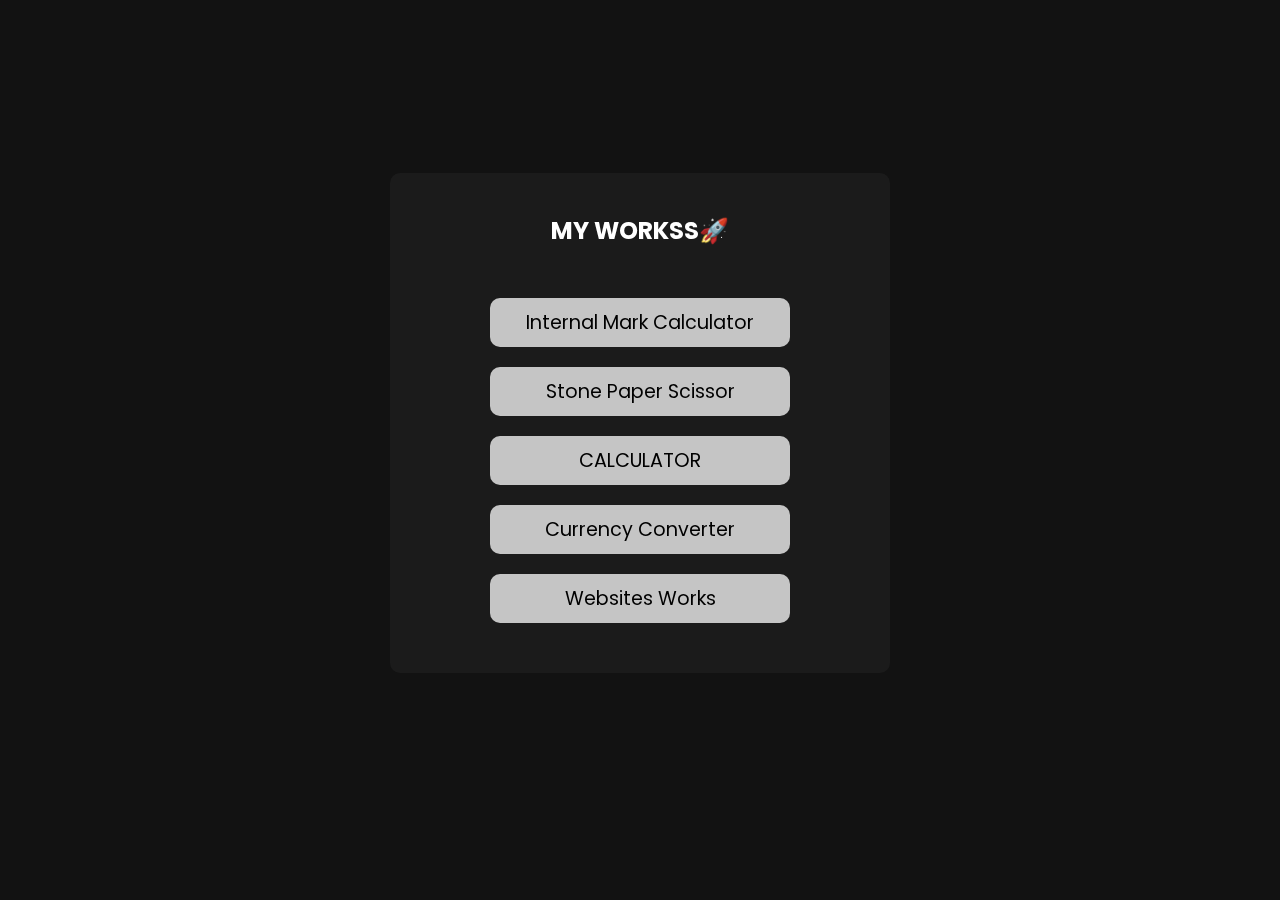
<file: index.html>
<!DOCTYPE html>
<html lang="en">

<head>
    <meta charset="UTF-8">
    <meta name="viewport" content="width=device-width, initial-scale=1.0">
    <title>🚀</title>
    <link href="style.css" rel="stylesheet">
    <link rel="preconnect" href="https://fonts.googleapis.com">
    <link rel="preconnect" href="https://fonts.gstatic.com" crossorigin>
    <link href="https://fonts.googleapis.com/css2?family=Poppins:ital,wght@0,100;0,200;0,300;0,400;0,500;0,600;0,700;0,800;0,900;1,100;1,200;1,300;1,400;1,500;1,600;1,700;1,800;1,900&display=swap"rel="stylesheet">
    <link href="web_icon.png" rel="icon">
</head>
<body>
    <div class="container">
        <div class="sub_container">
            <p class="header">MY WORKSS🚀</p>
            <div class="button_container">
                <p id="internal_mark_cal_butt">Internal Mark Calculator</p>
                <p id="stone_paper_scissor_butt">Stone Paper Scissor</p>
                <p id="calculator_butt">CALCULATOR</p>
                <p id="currency_conv_butt">Currency Converter</p>
                <p id="website_button">Websites Works</p>
            </div>
        </div>
    </div>
    <script src="script.js"></script>
</body>
</html>
</file>
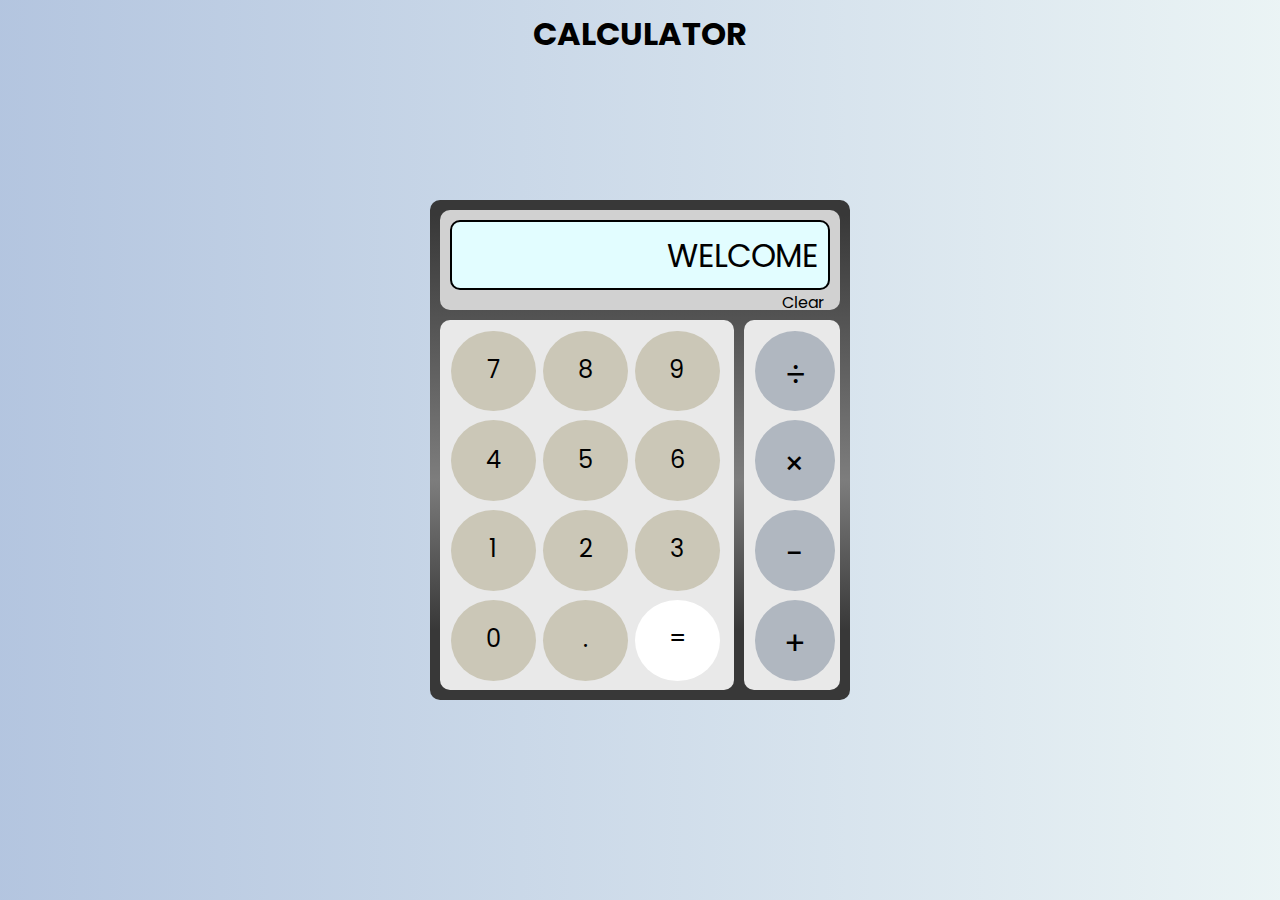
<file: TASK-1[Calculator]/index.html>
<!DOCTYPE html>
<html lang="en">
<head>
    <meta charset="UTF-8">
    <meta name="viewport" content="width=device-width, initial-scale=1.0">
    <title>CALCULATOR</title>
    <link href="style.css" rel="stylesheet">
    <link rel="preconnect" href="https://fonts.googleapis.com">
    <link rel="preconnect" href="https://fonts.gstatic.com" crossorigin>
    <link href="https://fonts.googleapis.com/css2?family=Poppins:ital,wght@0,100;0,200;0,300;0,400;0,500;0,600;0,700;0,800;0,900;1,100;1,200;1,300;1,400;1,500;1,600;1,700;1,800;1,900&display=swap" rel="stylesheet">
</head>
<body>
    <p class="header">CALCULATOR</p>
    <div class="container">
        <div class="displayer_container">
            <div class="displayer"><p id="screen">WELCOME</p></div>
            <p id="clear_button">Clear</p>
        </div>
        <div class="buttons_container">
            <div class="numbers_container">
                    <div class="div1" id="7">7</div>
                    <div class="div2" id="8">8</div>
                    <div class="div3" id="9">9</div>
                    <div class="div4" id="4">4</div>
                    <div class="div5" id="5">5</div>
                    <div class="div6" id="6">6</div>
                    <div class="div7" id="1">1</div>
                    <div class="div8" id="2">2</div>
                    <div class="div9" id="3">3</div>
                    <div class="div10" id="0">0</div>
                    <div class="div11" id="point">.</div>
                    <div class="div12" id="equal_to">=</div>
            </div>
            <div class="operations_container">
                <div class="div20" id="divide">÷</div>
                <div class="div21" id="multiply">×</div>
                <div class="div22" id="sub">-</div>
                <div class="div23" id="add">+</div>
            </div>
        </div>
    </div>
    <script src="index.js"></script>
</body>
</html>
</file>
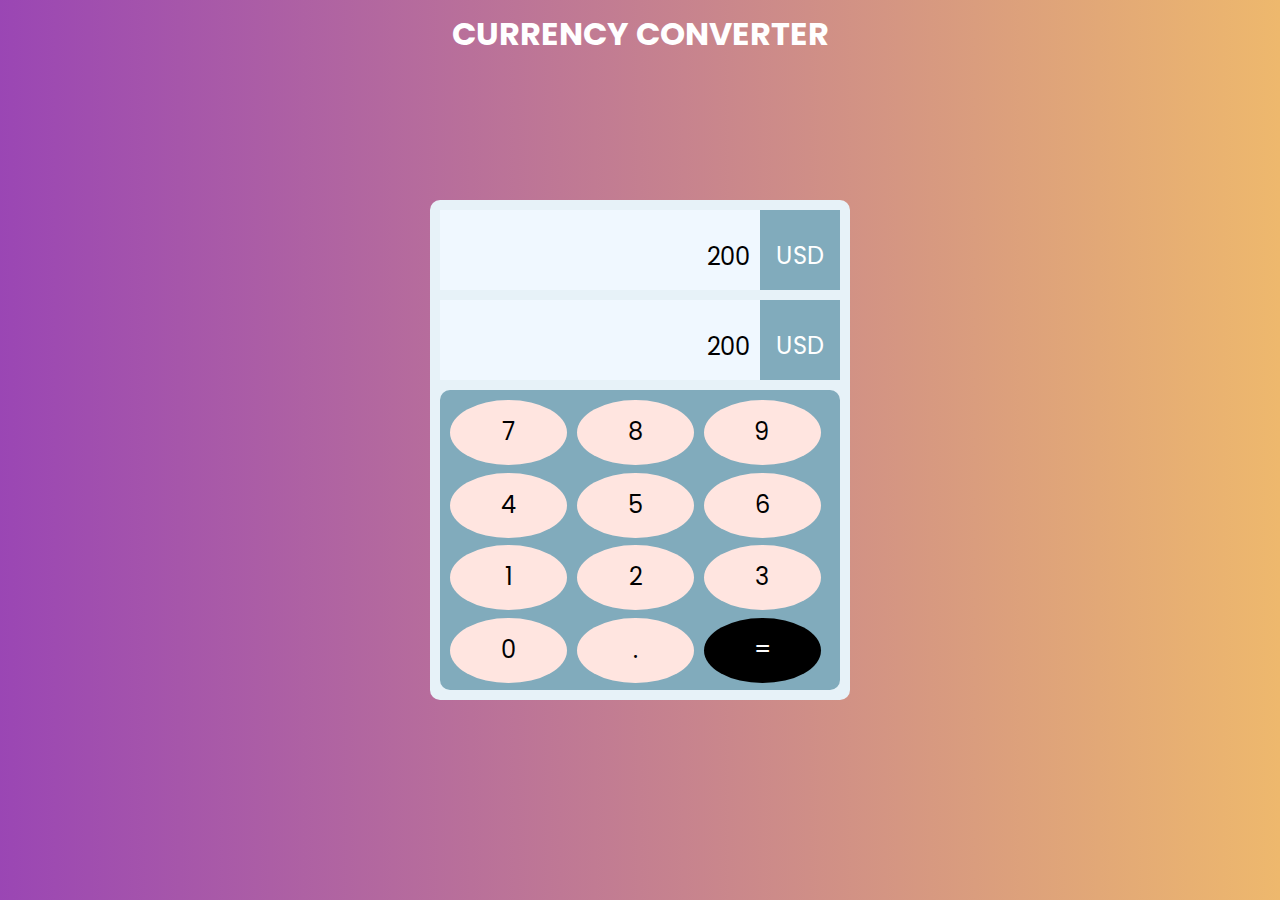
<file: TASK-2[Currency-Converter]/index.html>
<!DOCTYPE html>
<html lang="en">
<head>
    <meta charset="UTF-8">
    <meta name="viewport" content="width=device-width, initial-scale=1.0">
    <title>CURRENCY CONVERTER</title>
    <link href="style.css" rel="stylesheet">
    <link rel="preconnect" href="https://fonts.googleapis.com">
    <link rel="preconnect" href="https://fonts.gstatic.com" crossorigin>
    <link href="https://fonts.googleapis.com/css2?family=Poppins:ital,wght@0,100;0,200;0,300;0,400;0,500;0,600;0,700;0,800;0,900;1,100;1,200;1,300;1,400;1,500;1,600;1,700;1,800;1,900&display=swap" rel="stylesheet">
</head>
<body>
    <p class="header">CURRENCY CONVERTER</p>
    <div class="container">
        <div class="curr_currency_container">
            <div class="curr_value"><p>200</p></div>
            <div class="changer"><p>USD</p></div>
        </div>
        <div class="res_currency_container">
            <div class="curr_value"><p>200</p></div>
            <div class="changer"><p>USD</p></div>
        </div>
        <div class="numbers_container">
            <div class="div1">7</div>
            <div class="div2">8</div>
            <div class="div3">9</div>
            <div class="div4">4</div>
            <div class="div5">5</div>
            <div class="div6">6</div>
            <div class="div7">1</div>
            <div class="div8">2</div>
            <div class="div9">3</div>
            <div class="div10">0</div>
            <div class="div11">.</div>
            <div class="div12">=</div>
    </div>
    </div>
</body>
</html>
</file>
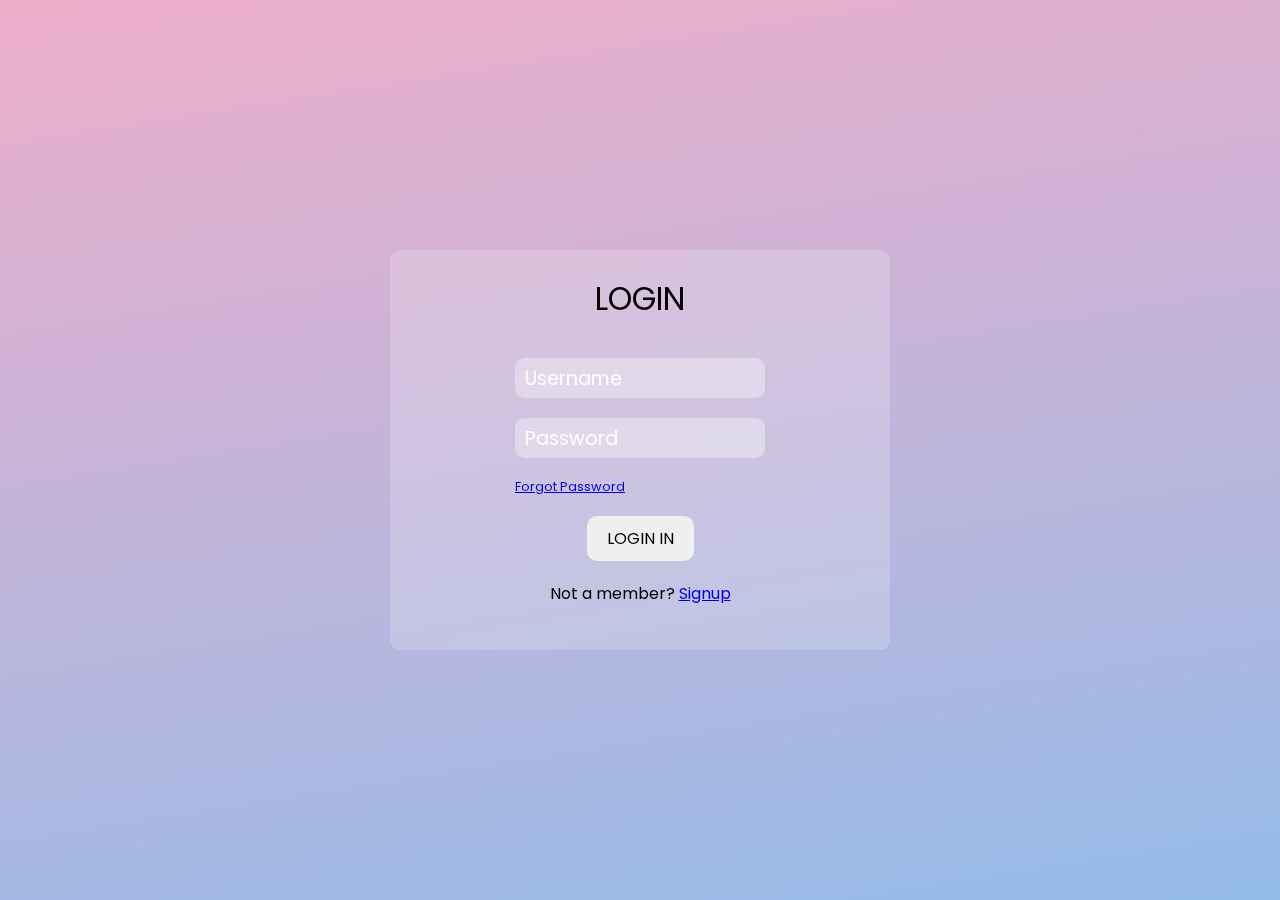
<file: TASK-3[Login-Page]/index.html>
<!DOCTYPE html>
<html lang="en">
<head>
    <meta charset="UTF-8">
    <meta name="viewport" content="width=device-width, initial-scale=1.0">
    <title>LOGIN PAGE</title>
    <link href="style.css" rel="stylesheet">
    <link rel="preconnect" href="https://fonts.googleapis.com">
    <link rel="preconnect" href="https://fonts.gstatic.com" crossorigin>
    <link href="https://fonts.googleapis.com/css2?family=Poppins:ital,wght@0,100;0,200;0,300;0,400;0,500;0,600;0,700;0,800;0,900;1,100;1,200;1,300;1,400;1,500;1,600;1,700;1,800;1,900&display=swap" rel="stylesheet">
</head>
<body>
    <div class="container">
        <div class="sub_container">
            <p class="header">LOGIN</p>
            <div>
                <input type="text" placeholder="Username" class="Username_box">
            <input type="password" placeholder="Password" class="password_box">
            <p class="Forgot_pass"><a href="#">Forgot Password</a></p>
            <button class="login_button">LOGIN IN</button>
            </div>
            <p class="not_mem">Not a member? <a href="#">Signup</a></p>
            
        </div>
    </div>
    
</body>
</html>
</file>
<file: style.css>
*{
    padding: 0;
    margin: 0;
    font-family:"Poppins";
    box-sizing: border-box;
   

}
body{
    overflow: hidden;
}
.container{
    height: 100vh;
    width: 100%;
    background: #121212;
    cursor: pointer;
    
}
.sub_container{
    width: 500px;
    padding: 10px;
    position: absolute;
    top:47%;
    left:50%;
    transform: translate(-50%,-50%);
    background: rgba(64, 64, 64, 0.2);
    backdrop-filter: blur(10px);
    border-radius: 10px;
    display: flex;
    justify-content: center;
    align-items: center;
    flex-direction: column;
}
.button_container{
    padding-bottom: 20px;
}
#internal_mark_cal_butt,#stone_paper_scissor_butt,#calculator_butt,#currency_conv_butt,#website_button,#yucii_page_butt{
    width: 300px;
    font-size: 1.2rem;
    margin: 20px;
    text-align: center;
    background: rgba(255, 255, 255, 0.737);
    backdrop-filter: blur(10px);
    padding: 10px 0;
    border-radius: 10px;
    transition: all 0.5s;
    cursor: pointer;
}
.header{
    text-align: center;
    font-size: 1.5rem;
    background: transparent;
    backdrop-filter: none;
    margin: 30px; 
    color: white;
    font-weight: bold;
    
}
.sub_container{
    animation-name: container_ani;
    animation-duration: 4s;
    animation-timing-function: ease-in-out;
    animation-iteration-count: 1;
    animation-fill-mode: forwards;
}
.button_container{
    animation-name: button_ani;
    animation-duration: 7s;
    animation-timing-function: ease-in-out;
    animation-iteration-count: 1;
}
.header{
    animation-name: header_ani;
    animation-duration: 5.5s;
    animation-timing-function: ease-in-out;
    animation-iteration-count: 1;
    animation-fill-mode: forwards;
}
/*animation*/
@keyframes header_ani{
    0%{
        transform: translate(400%,400%);
    }
    100%{
        transform: none;
        text-shadow: 0 0 10px #fcfcfc, 0 0 20px #ffffff, 0 0 30px #ffffff, 0 0 40px #ffffff, 0 0 50px #ffffff, 0 0 60px #ffffff, 0 0 70px #fffeff;
    }
}
@keyframes button_ani{
    0%{
        transform: translate(-400%,-400%);
    }
    100%{
        transform: none;
    }
}
@keyframes container_ani {
    from{
        transform: translate(100%,100%);
        
    }
    to{
        transform: translate(-50%,-50%);
        box-shadow: 0 0 20px gold, 0 0 40px gold, 0 0 60px gold, 0 0 80px gold;
    }
    
}
@media(min-width:768px){
    .button_container{
        z-index: 10;
    }
    #internal_mark_cal_butt:hover,#stone_paper_scissor_butt:hover,#calculator_butt:hover,#currency_conv_butt:hover,#website_button:hover,#yucii_page_butt:hover{
        transform:scale(1.2);
        box-shadow: 0 0 20px gold, 0 0 40px gold, 0 0 60px gold, 0 0 80px gold;
        background-color: white;
        
    }
}
@media(max-width:768px){
    
    .sub_container{
        width: 300px;
        display: flex;
        justify-content: center;
        align-items: center;
        flex-direction: column;
    }
    #internal_mark_cal_butt,#stone_paper_scissor_butt,#calculator_butt,#currency_conv_butt,#website_button,#yucii_page_butt{
        width: 250px;
        
    }
}
</file>
<file: TASK-1[Calculator]/style.css>
*{
    padding: 0;
    margin: 0;
    font-family: "Poppins";
    box-sizing: border-box;
}
body{
    background: hsla(186, 33%, 94%, 1);
    background: linear-gradient(180deg, hsla(186, 33%, 94%, 1) 0%, hsla(216, 41%, 79%, 1) 100%);
    background: -moz-linear-gradient(180deg, hsla(186, 33%, 94%, 1) 0%, hsla(216, 41%, 79%, 1) 100%);
    background: -webkit-linear-gradient(180deg, hsla(186, 33%, 94%, 1) 0%, hsla(216, 41%, 79%, 1) 100%);
    filter: progid: DXImageTransform.Microsoft.gradient( startColorstr="#EBF4F5", endColorstr="#B5C6E0", GradientType=1 );
}
.header{
    text-align: center;
    font-size: 2rem;
    margin: 10px 0;
    font-weight: bold;
}
.container{
    position: absolute;
    top: 50%;
    left: 50%;
    transform: translate(-50%, -50%);
    width: 420px;
    height: 500px;
    border-radius: 10px;
    background: rgb(56,56,56);
    background: -moz-linear-gradient(180deg, rgba(56,56,56,1) 3%, rgba(125,125,125,1) 56%, rgba(56,56,56,1) 86%);
    background: -webkit-linear-gradient(180deg, rgba(56,56,56,1) 3%, rgba(125,125,125,1) 56%, rgba(56,56,56,1) 86%);
    background: linear-gradient(180deg, rgba(56,56,56,1) 3%, rgba(125,125,125,1) 56%, rgba(56,56,56,1) 86%);
    filter: progid:DXImageTransform.Microsoft.gradient(startColorstr="#383838",endColorstr="#383838",GradientType=1);
}
.displayer_container{
    width: 400px;
    height: 100px;
    background-color: #d1d1d1;
    margin: 10px;
    border-radius: 10px;
    padding: 10px;
    padding-bottom: 0px;    
}
.displayer{
    width: 380px;
    height: 70px;
    background-color: #E2FDFF;
    border-radius: 10px;
    border: solid;
    border-color: black;
    border-width: 2px;
    padding: 10px;
}
.displayer p{
    font-size: 2rem;
    text-align: right;

}
#clear_button{
    text-align: right;
    margin-right: 5px;
    cursor: pointer;
    transition: all 0.3s;
}

.buttons_container{
    display: flex;
    flex-direction: row; 
}
.numbers_container{
    width: 294px;
    height: 370px;
    margin: 10px 10px;
    margin-top: 0px;
    background-color: #e9e9e9;
    border-radius: 10px;
    padding-top:2.5%;
    padding-left: 2.5%;
    display: grid;
    grid-template-columns: repeat(3, 30%);
    grid-template-rows: repeat(4, 22.5%);
    grid-column-gap: 2.5%;
    grid-row-gap: 2.5%;
}
.div1 { grid-area: 1 / 1 / 2 / 2; }
.div2 { grid-area: 1 / 2 / 2 / 3; }
.div3 { grid-area: 1 / 3 / 2 / 4; }
.div4 { grid-area: 2 / 1 / 3 / 2; }
.div5 { grid-area: 2 / 2 / 3 / 3; }
.div6 { grid-area: 2 / 3 / 3 / 4; }
.div7 { grid-area: 3 / 1 / 4 / 2; }
.div8 { grid-area: 3 / 2 / 4 / 3; }
.div9 { grid-area: 3 / 3 / 4 / 4; }
.div10 { grid-area: 4 / 1 / 5 / 2; }
.div11 { grid-area: 4 / 2 / 5 / 3; }
.div12 { grid-area: 4 / 3 / 5 / 4; }
.div1,.div2,.div3,.div4,.div5,.div6,.div7,.div8,.div9,.div10,.div11,.div12{
    background-color: #cbc7b7;
    border-radius: 50%;
    text-align: center;
    padding: 25%;
    font-size: 1.5rem;
    cursor: pointer;
    transition: all 0.3s;
}
.div12{
    background-color: white;
}
.operations_container{
    width: 96px;
    margin-right: 10px;
    height: 370px;
    background-color: #e9e9e9;
    border-radius: 10px;
    padding-top:2.5%;
    padding-left: 2.5%;
    display: grid;
    grid-template-columns: repeat(1, 94%);
    grid-template-rows: repeat(4, 22.5%);
    grid-row-gap: 2.5%;
}    
.div20 { grid-area: 1 / 1 / 2 / 2; }
.div21 { grid-area: 2 / 1 / 3 / 2; }
.div22 { grid-area: 3 / 1 / 4 / 2; }
.div23 { grid-area: 4 / 1 / 5 / 2; }
.div20,.div21,.div22,.div23{
    background-color: #B0B7C0;
    border-radius: 50%;
    text-align: center;
    padding: 25%;
    font-size:2rem;
    cursor: pointer;
    transition: all 0.3s;
}

@media(min-width : 768px){
    .div20:hover,.div21:hover,.div22:hover,.div23:hover,.div1:hover,.div2:hover,.div3:hover,.div4:hover,.div5:hover,.div6:hover,.div7:hover,.div8:hover,.div9:hover,.div10:hover,.div11:hover{
        transform: scale(1.1);
        color: white;
    }
    .div12:hover{
        background-color: black;
        color: white;
    }
    #clear_button:hover{
        color: red;
    }

}
@media(max-width:768px){
    .container{
        width: 320px;
    }
    .displayer_container{
        width: 300px;
    }
    .displayer{
        width: 280px;
    }
    .numbers_container{
        width: 194px;
    }
    .operations_container{
        width: 86px;
    }
    .div1,.div2,.div3,.div4,.div5,.div6,.div7,.div8,.div9,.div10,.div11,.div12{
        padding: 40%;
    }
}
</file>
<file: TASK-2[Currency-Converter]/style.css>
*{
    padding: 0;
    margin: 0;
    font-family: "Poppins";
    box-sizing: border-box;
}
body{
    background: hsla(35, 79%, 68%, 1);
    background: linear-gradient(180deg, hsla(35, 79%, 68%, 1) 0%, hsla(286, 44%, 49%, 1) 100%);
    background: -moz-linear-gradient(180deg, hsla(35, 79%, 68%, 1) 0%, hsla(286, 44%, 49%, 1) 100%);
    background: -webkit-linear-gradient(180deg, hsla(35, 79%, 68%, 1) 0%, hsla(286, 44%, 49%, 1) 100%);
    filter: progid: DXImageTransform.Microsoft.gradient( startColorstr="#EEB86D", endColorstr="#9946B2", GradientType=1 );
}
.header{
    text-align: center;
    font-size: 2rem;
    margin: 10px 0;
    font-weight: bold;
    color: white;
}
.container,.exchange_container{
    position: absolute;
    top: 50%;
    left: 50%;
    transform: translate(-50%, -50%);
    width: 420px;
    height: 500px;
    border-radius: 10px;
    background-color: #E7F2F8;
    padding: 10px;
}
.curr_currency_container,.res_currency_container{
    width: 400px;
    height: 80px;
    background-color: blue;
    display: flex;
    flex-direction: row;
    
}
.res_currency_container{
    margin-top: 10px;
    background-color: brown;
}
.curr_value{
    width: 320px;
    height: 80px;
    background-color: aliceblue;
}
.curr_value p{
    padding:29px 10px;
    font-size: 1.5rem;
    text-align: right;
}
.changer{
    width: 80px;
    height: 80px;
    background-color: #81ABBC;
}
.changer p{
    text-align: center;
    font-size: 1.5rem;
    padding: 28px 0px;
    color: white;
    cursor: pointer;
}
.numbers_container{
    width: 400px;
    height: 300px;
    margin-top: 10px;
    background: #81ABBC;
    backdrop-filter: blur(10px);
    border-radius: 10px;
    padding-top:2.5%;
    padding-left: 2.5%;
    display: grid;
    grid-template-columns: repeat(3, 30%);
    grid-template-rows: repeat(4, 22.5%);
    grid-column-gap: 2.5%;
    grid-row-gap: 2.5%;
}
.div1 { grid-area: 1 / 1 / 2 / 2; }
.div2 { grid-area: 1 / 2 / 2 / 3; }
.div3 { grid-area: 1 / 3 / 2 / 4; }
.div4 { grid-area: 2 / 1 / 3 / 2; }
.div5 { grid-area: 2 / 2 / 3 / 3; }
.div6 { grid-area: 2 / 3 / 3 / 4; }
.div7 { grid-area: 3 / 1 / 4 / 2; }
.div8 { grid-area: 3 / 2 / 4 / 3; }
.div9 { grid-area: 3 / 3 / 4 / 4; }
.div10 { grid-area: 4 / 1 / 5 / 2; }
.div11 { grid-area: 4 / 2 / 5 / 3; }
.div12 { grid-area: 4 / 3 / 5 / 4; }
.div1,.div2,.div3,.div4,.div5,.div6,.div7,.div8,.div9,.div10,.div11,.div12{
    background-color: #ffe5e0;
    border-radius: 70%;
    text-align: center;
    padding: 12%;
    font-size:1.5rem;
    cursor: pointer;
    transition: all 0.3s;
}
.div12{
    background-color: black;
    color: white;
}
/*Exchange container style*/
.exchange_container{
    width: 320px;
    height: 500px;
    top:50%;
    left: 46.7%;
    
   display: none;
   background-color: transparent;
}
.show{
    display: block;
}
.inner_container{
    width: 320px;
    height: 480px;
    background: #81ABBC;
    backdrop-filter: blur(10px);
    padding: 10px;
    display: flex;
    justify-content: center;
    align-items: center;
    flex-direction: column;
}
.inner_container div{
    width: 280px;
    height: 80px;
    background: rgba(255, 255, 255, 0.955);
    backdrop-filter: blur(1px);
    border: none;
    border-radius: 10px;
    margin: 10px 0px;
    display: flex;
    justify-content: center;
    align-items: center;
    transition: all 0.5s;
}
.inner_container div p{
    font-size: 1.5rem; 
    cursor: pointer;   
}

.changer_active{
    color: black;
}
@media(min-width:768px){
    .inner_container div:hover{
        transform: scale(1.1);
        color: white;
        background-color: black;
    }
    .div1:hover,.div2:hover,.div3:hover,.div4:hover,.div5:hover,.div6:hover,.div7:hover,.div8:hover,.div9:hover,.div10:hover,.div11:hover{
        transform: scale(1.1);
        color: #ffe5e0;
        background-color: black;
    }
    .div12:hover{
        background-color: white;
        color: black;
    }
}
@media(max-width:768px){
    .container,.exchange_container{
        width: 320px;
    }
    .curr_currency_container,.res_currency_container{
        width: 300px;
    }
    .curr_value{
        width: 220px;
    }
    .changer{
        width: 80px;
    }
    .numbers_container{
        width: 300px;
    }
    .exchange_container,.inner_container{
        width: 220px;
    }
    .inner_container div{
        width: 180px;
    }
    .exchange_container{
        left:37%;
    }
    .div1,.div2,.div3,.div4,.div5,.div6,.div7,.div8,.div9,.div10,.div11,.div12{
        padding: 15%;
    }

}
</file>
<file: TASK-3[Login-Page]/style.css>
*{
    padding: 0;
    margin: 0;
    font-family: "Poppins";
    box-sizing: border-box;
}
.container{
    height: 100vh;
    width: 100%;
    background: rgb(238,174,202);
background: -moz-linear-gradient(171deg, rgba(238,174,202,1) 0%, rgba(148,187,233,1) 100%);
background: -webkit-linear-gradient(171deg, rgba(238,174,202,1) 0%, rgba(148,187,233,1) 100%);
background: linear-gradient(171deg, rgba(238,174,202,1) 0%, rgba(148,187,233,1) 100%);
filter: progid:DXImageTransform.Microsoft.gradient(startColorstr="#eeaeca",endColorstr="#94bbe9",GradientType=1);
}
.sub_container{
    position: absolute;
    top:50%;
    left: 50%;
    transform: translate(-50%,-50%);
    background: rgba(255, 255, 255, 0.2);
    backdrop-filter: blur(10px);
    width: 500px;
    height: 400px;
    border-radius:10px ;
}
.header{
    text-align: center;
    margin: 5%;
    font-size: 2rem;
}
.sub_container div{
    display: flex;
    justify-content: center;
    align-items: center;
    flex-direction: column;
}
.Username_box,.password_box{
    width: 250px;
    height: 40px;
    margin: 10px 0;
    background-color: transparent;
    border: none;
    color: white;
    font-size: 1.2rem;
    border-radius: 10px;
    padding-left: 10px;
    transition: all 1s;
    background: rgba(255, 255, 255, 0.2);
    backdrop-filter: blur(10px);
}
.Username_box::placeholder,.password_box::placeholder{
    font-size: 1.2rem;
    color: white;
    
}
.Forgot_pass{
    color: darkcyan;
    width: 250px;
    text-align: left;
    margin: 10px 0;
    font-size: 0.8rem;
}
.login_button{
    padding: 10px 20px;
    border: none;
    border-radius: 10px;
    font-size: 1rem;
    margin: 10px 0px;
    transition: all 1s;
}
.not_mem{
    margin: 10px 0px;
    text-align: center;
}
.Username_box:hover,.password_box:hover{
    background-color: blueviolet;
    
}
.Username_box:focus,.password_box:focus{
    background-color: gold;
    transform: scale(1.1);
}
.login_button:hover{
    background-color: goldenrod;
    color: white;
    transform: scale(1.1);
}
</file>
